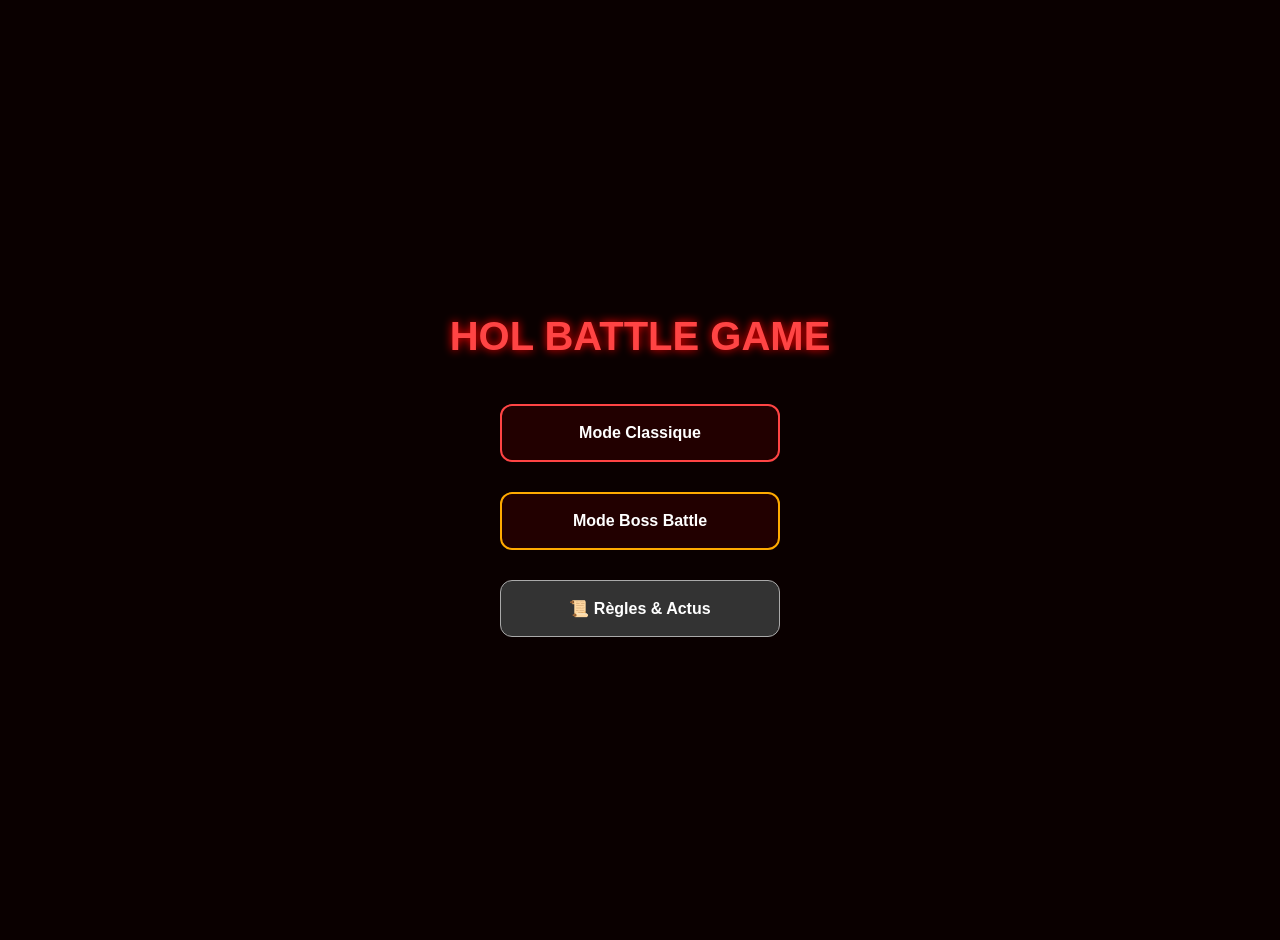
<file: index.html>
<!DOCTYPE html>
<html lang="fr">
<head>
    <meta charset="UTF-8">
    <meta name="viewport" content="width=device-width, initial-scale=1.0, maximum-scale=1.0, user-scalable=no">
    <title>HOL Battle Game</title>
    <style>
        body { font-family: sans-serif; background: #0a0000; color: #fff; text-align: center; padding: 20px; display: flex; flex-direction: column; align-items: center; justify-content: center; min-height: 100vh; margin: 0; }
        h1 { margin-bottom: 30px; color: #ff4444; text-shadow: 0 0 10px #ff0000; font-size: 2.5rem; }
        .btn-menu { display: block; width: 280px; margin: 15px auto; padding: 18px; background: #220000; border: 2px solid #ff4444; color: white; cursor: pointer; border-radius: 12px; font-weight: bold; font-size: 1rem; transition: 0.3s; }
        .btn-menu:hover { background: #440000; transform: scale(1.05); }
        
        /* Style de la Pop-up */
        .modal { display:none; position:fixed; top:0; left:0; width:100%; height:100%; background:rgba(0,0,0,0.9); z-index:1000; justify-content:center; align-items:center; }
        .modal-content { background:#1a0505; padding:25px; border-radius:15px; border:2px solid #ffaa00; width:90%; max-width:500px; max-height:80vh; overflow-y:auto; text-align:left; color:white; }
    </style>
</head>
<body>

    <h1>HOL BATTLE GAME</h1>

    <button class="btn-menu" onclick="location.href='personnage.html'">Mode Classique</button>
    <button class="btn-menu" style="border-color: #ffaa00;" onclick="location.href='boss_selection.html'">Mode Boss Battle</button>
    <button class="btn-menu" style="background: #333; border: 1px solid #aaa;" onclick="toggleModal(true)">📜 Règles & Actus</button>

    <!-- Pop-up Règles -->
    <div id="rulesModal" class="modal">
        <div class="modal-content">
            <h2 style="color: #ffaa00;">📜 Règles & Actus</h2>
            
            <h3 style="color: #ffaa00;">🔥 Mode Boss Battle</h3>
            <p>• Franchis les <strong>15 niveaux</strong>. À chaque victoire, ton adversaire devient plus fort.</p>
            <p>• <strong>Montée en puissance :</strong> Tes stats (PV et dégâts) augmentent automatiquement à chaque niveau pour rester compétitif !</p>
            <p>• <strong>Sauvegarde :</strong> Clique sur 💾 dans le jeu pour enregistrer ta progression et revenir plus tard.</p>
            <p>• <em>Attention : une défaite totale te ramènera au niveau 1.</em></p>
            
            <h3 style="color: #9146ff;">🛠️ Améliorations Globales</h3>
            <p>• <strong>Interface :</strong> Temps de recharge (CD) visibles sur les boutons.</p>
            <p>• <strong>Équilibrage :</strong> Soins intégrés à chaque héros pour les longs combats.</p>
            
            <button style="width:100%; padding:12px; margin-top:20px; background:#ff4444; border:none; color:white; font-weight:bold; cursor:pointer; border-radius:5px;" onclick="toggleModal(false)">Fermer</button>
        </div>
    </div>

    <script>
        function toggleModal(open) {
            document.getElementById('rulesModal').style.display = open ? 'flex' : 'none';
        }
    </script>

</body>
</html>
</file>
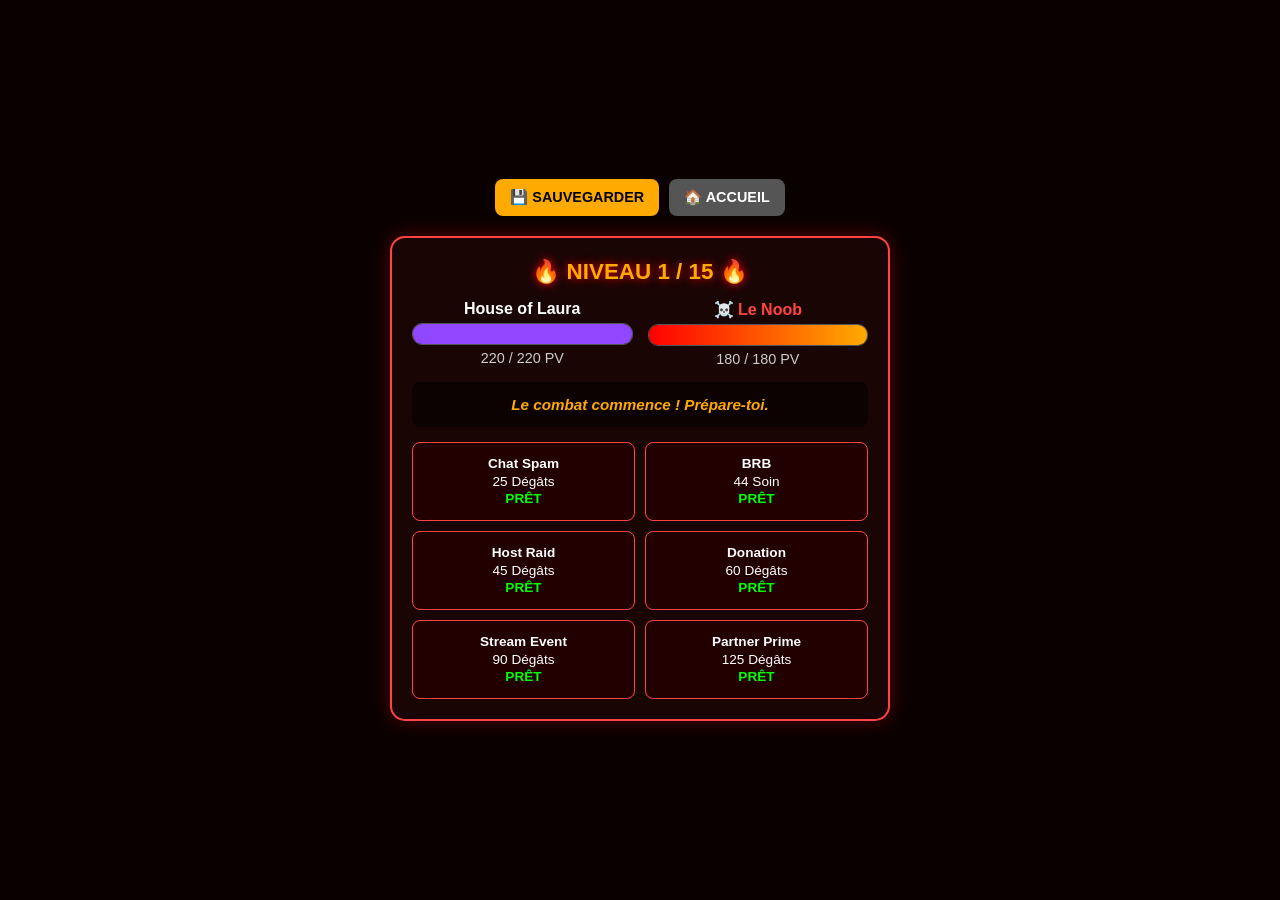
<file: boss_jeu.html>
<!DOCTYPE html>
<html lang="fr">
<head>
    <meta charset="UTF-8">
    <meta name="viewport" content="width=device-width, initial-scale=1.0, maximum-scale=1.0, user-scalable=no">
    <title>Mode Boss Battle</title>
    <style>
        * { box-sizing: border-box; }
        body { font-family: sans-serif; background: #0a0000; color: #fff; margin: 0; padding: 15px; display: flex; flex-direction: column; justify-content: center; align-items: center; min-height: 100vh; }
        
        /* Boutons du haut (Sauvegarde et Accueil) */
        .top-controls { display: flex; gap: 10px; margin-bottom: 20px; width: 100%; max-width: 500px; justify-content: center; }
        .top-btn { padding: 10px 15px; font-weight: bold; border: none; border-radius: 8px; cursor: pointer; color: white; font-size: 0.9rem; }
        .btn-save { background: #ffaa00; color: black; }
        .btn-home { background: #555; }

        /* Conteneur principal du combat */
        .container { width: 100%; max-width: 500px; background: #1a0505; padding: 20px; border-radius: 15px; border: 2px solid #ff4444; box-shadow: 0 0 20px rgba(255, 0, 0, 0.3); }
        .level-title { text-align: center; color: #ffaa00; font-size: 1.4rem; font-weight: bold; margin-top: 0; margin-bottom: 15px; text-transform: uppercase; text-shadow: 0 0 10px #ff0000; }
        
        /* Zone des barres de vie */
        .status-area { display: flex; gap: 15px; margin-bottom: 15px; }
        .fighter { flex: 1; text-align: center; }
        .fighter-name { font-weight: bold; font-size: 1rem; margin-bottom: 5px; }
        .boss-name { color: #ff4444; }
        .bar-bg { height: 22px; background: #333; border-radius: 10px; overflow: hidden; border: 1px solid #555; margin-bottom: 5px; }
        .p-bar { height: 100%; background: #9146ff; width: 100%; transition: width 0.3s; }
        .b-bar { height: 100%; background: linear-gradient(90deg, #ff0000, #ffaa00); width: 100%; transition: width 0.3s; }
        .hp-text { font-size: 0.9rem; color: #ccc; }

        /* Journal de combat */
        #log-text { min-height: 45px; background: rgba(0,0,0,0.5); padding: 10px; border-radius: 8px; color: #ffaa00; font-style: italic; text-align: center; margin-bottom: 15px; font-weight: bold; font-size: 0.95rem; display: flex; align-items: center; justify-content: center; }

        /* Boutons d'action */
        .btn-grid { display: grid; grid-template-columns: repeat(2, 1fr); gap: 10px; }
        .btn { padding: 12px 5px; background: #220000; border: 1px solid #ff4444; color: white; cursor: pointer; border-radius: 8px; font-size: 0.85rem; line-height: 1.3; transition: 0.2s; }
        .btn:disabled { opacity: 0.4; cursor: not-allowed; border-color: #555; }
        .ready { color: #00ff00; font-weight: bold; }
        .cd { color: #ff4444; font-weight: bold; }

        /* Fenêtre Modale (Victoire/Défaite) */
        .modal { display: none; position: fixed; top: 0; left: 0; width: 100%; height: 100%; background: rgba(0,0,0,0.95); z-index: 1000; justify-content: center; align-items: center; padding: 20px; }
        .modal-content { background: #1a0505; padding: 30px; border-radius: 15px; border: 2px solid #ffaa00; text-align: center; width: 100%; max-width: 400px; }
        .modal-btn { padding: 15px; background: #ffaa00; color: black; font-weight: bold; border: none; border-radius: 8px; cursor: pointer; margin: 8px; width: 100%; font-size: 1rem; }
        .modal-btn-home { background: #555; color: white; }
    </style>
</head>
<body>

    <!-- Modale de fin de partie -->
    <div id="endModal" class="modal">
        <div class="modal-content">
            <h1 id="modal-title" style="color: #ffaa00; margin-top: 0;"></h1>
            <p id="modal-desc" style="margin-bottom: 25px;"></p>
            <div id="modal-buttons" style="display: flex; flex-direction: column; align-items: center;"></div>
        </div>
    </div>

    <!-- Boutons du haut -->
    <div class="top-controls">
        <button class="top-btn btn-save" onclick="sauvegarderPartie()">💾 SAUVEGARDER</button>
        <button class="top-btn btn-home" onclick="location.href='index.html'">🏠 ACCUEIL</button>
    </div>

    <!-- Conteneur du jeu -->
    <div class="container">
        <div class="level-title" id="level-display">NIVEAU ? / 15</div>
        
        <div class="status-area">
            <div class="fighter">
                <div id="p-name" class="fighter-name">Joueur</div>
                <div class="bar-bg"><div id="p-bar" class="p-bar"></div></div>
                <div id="p-hp" class="hp-text">? / ?</div>
            </div>
            <div class="fighter">
                <div id="e-name" class="fighter-name boss-name">Boss</div>
                <div class="bar-bg"><div id="e-bar" class="b-bar"></div></div>
                <div id="e-hp" class="hp-text">? / ?</div>
            </div>
        </div>

        <div id="log-text">Le combat commence ! Prépare-toi.</div>
        
        <div id="btn-grid" class="btn-grid"></div>
    </div>

    <script>
        // --- 1. DONNÉES COMPLÈTES DES PERSONNAGES ET BOSS ---
        const playerChars = {
            "House of Laura": {hp: 220, skills: [{n:'Chat Spam',v:25,t:'dmg',cd:0}, {n:'BRB',v:40,t:'heal',cd:2}, {n:'Host Raid',v:45,t:'dmg',cd:1}, {n:'Donation',v:60,t:'dmg',cd:2}, {n:'Stream Event',v:90,t:'dmg',cd:3}, {n:'Partner Prime',v:125,t:'dmg',cd:5}]},
            "HOL Rozuya": {hp: 215, skills: [{n:'Code',v:25,t:'dmg',cd:0}, {n:'Soin',v:45,t:'heal',cd:2}, {n:'Debug',v:40,t:'dmg',cd:1}, {n:'Panic',v:55,t:'dmg',cd:2}, {n:'Backup',v:70,t:'heal',cd:4}, {n:'System',v:115,t:'dmg',cd:5}]},
            "HOL Tony": {hp: 260, skills: [{n:'Bloc',v:22,t:'dmg',cd:0}, {n:'Soin',v:40,t:'heal',cd:2}, {n:'Cri',v:35,t:'dmg',cd:1}, {n:'Rush',v:45,t:'dmg',cd:2}, {n:'Impact',v:75,t:'dmg',cd:4}, {n:'Mur',v:90,t:'dmg',cd:5}]},
            "HOL Omass": {hp: 200, skills: [{n:'Rush',v:30,t:'dmg',cd:0}, {n:'Flex',v:35,t:'heal',cd:2}, {n:'Punch',v:45,t:'dmg',cd:1}, {n:'Slam',v:60,t:'dmg',cd:2}, {n:'Fury',v:130,t:'dmg',cd:5}]},
            "K974YT": {hp: 190, skills: [{n:'Jump',v:35,t:'dmg',cd:0}, {n:'Cut',v:35,t:'heal',cd:2}, {n:'Dash',v:45,t:'dmg',cd:1}, {n:'Slash',v:80,t:'dmg',cd:3}, {n:'Blade',v:100,t:'dmg',cd:4}, {n:'Backstab',v:140,t:'dmg',cd:5}]},
            "Dark MortelCygne": {hp: 210, skills: [{n:'Ombre',v:25,t:'dmg',cd:0}, {n:'Vampire',v:40,t:'heal',cd:2}, {n:'Griffe',v:45,t:'dmg',cd:1}, {n:'Black',v:70,t:'dmg',cd:2}, {n:'Soul',v:115,t:'dmg',cd:5}]}
        };

        const bosses = [
            {n: "Le Noob", hp: 180, s: [{n:'Coup Basique',v:20,t:'dmg',cd:0}, {n:'Potion',v:30,t:'heal',cd:3}]},
            {n: "Troll du Chat", hp: 200, s: [{n:'Spam',v:25,t:'dmg',cd:0}, {n:'Rage',v:40,t:'dmg',cd:2}]},
            {n: "Hater Anonyme", hp: 230, s: [{n:'Insulte',v:30,t:'dmg',cd:0}, {n:'Mauvaise Foi',v:45,t:'heal',cd:3}]},
            {n: "Bot Auto", hp: 260, s: [{n:'Laser',v:35,t:'dmg',cd:0}, {n:'Surcharge',v:55,t:'dmg',cd:2}]},
            {n: "Modérateur", hp: 300, s: [{n:'Avertissement',v:30,t:'dmg',cd:0}, {n:'Ban Tempo',v:70,t:'dmg',cd:3}, {n:'Soin Mute',v:50,t:'heal',cd:4}]},
            {n: "Le Sniper", hp: 320, s: [{n:'Tir Rapide',v:40,t:'dmg',cd:0}, {n:'Headshot',v:90,t:'dmg',cd:4}]},
            {n: "Démon du Lag", hp: 350, s: [{n:'Freeze',v:35,t:'dmg',cd:0}, {n:'Rollback',v:80,t:'heal',cd:4}, {n:'Déconnexion',v:100,t:'dmg',cd:5}]},
            {n: "Faux Viewer", hp: 380, s: [{n:'Frappe',v:45,t:'dmg',cd:0}, {n:'Absorption',v:60,t:'heal',cd:3}]},
            {n: "Strike Copie", hp: 420, s: [{n:'Censure',v:50,t:'dmg',cd:0}, {n:'Plainte',v:75,t:'dmg',cd:2}, {n:'Suppression',v:110,t:'dmg',cd:4}]},
            {n: "Hacker", hp: 460, s: [{n:'Virus',v:45,t:'dmg',cd:0}, {n:'Vol Données',v:60,t:'heal',cd:2}, {n:'DDoS',v:120,t:'dmg',cd:5}]},
            {n: "Anti-Héros", hp: 500, s: [{n:'Coup Vicieux',v:55,t:'dmg',cd:0}, {n:'Trahison',v:85,t:'dmg',cd:2}, {n:'Régén',v:100,t:'heal',cd:5}]},
            {n: "Ombre Laura", hp: 550, s: [{n:'Frappe Sombre',v:60,t:'dmg',cd:0}, {n:'Raid Noir',v:90,t:'dmg',cd:2}, {n:'Drain',v:120,t:'heal',cd:4}]},
            {n: "Boss Faux", hp: 600, s: [{n:'Coup Fatal',v:65,t:'dmg',cd:0}, {n:'Illusion',v:110,t:'dmg',cd:3}, {n:'Soin Absolu',v:150,t:'heal',cd:5}]},
            {n: "Cauchemar", hp: 680, s: [{n:'Terreur',v:70,t:'dmg',cd:0}, {n:'Glitch Fatal',v:130,t:'dmg',cd:3}]},
            {n: "L'ALGORITHME", hp: 800, s: [{n:'Code Mortel',v:80,t:'dmg',cd:0}, {n:'Ombre Bannie',v:150,t:'dmg',cd:3}, {n:'Resto',v:200,t:'heal',cd:5}, {n:'OBLI',v:250,t:'dmg',cd:7}]}
        ];

        // --- 2. INITIALISATION ET SCALING ---
        let currentLevel = parseInt(localStorage.getItem('bossLevel')) || 1;
        let pName = localStorage.getItem('bossChar') || "House of Laura";
        
        let multiplier = 1 + ((currentLevel - 1) * 0.15); // Augmente les dégâts du joueur
        
        // Prépare les stats du joueur
        let pS = playerChars[pName].skills.map(s => ({...s, v: Math.round(s.v * (s.t === 'dmg' ? multiplier : 1.1)), cdActuel: 0}));
        let pMaxHP = Math.round(playerChars[pName].hp * (1 + (currentLevel - 1) * 0.2)); 
        let pHP = pMaxHP;
        
        // Prépare les stats du Boss
        let bossData = bosses[currentLevel - 1];
        let eName = bossData.n;
        let eMaxHP = bossData.hp;
        let eHP = eMaxHP;
        let eS = bossData.s.map(s => ({...s, cdActuel: 0}));
        
        let isPlayerTurn = true, actionEnCours = false;

        // Fonction Sauvegarde manuelle
        function sauvegarderPartie() {
            localStorage.setItem('bossLevel', currentLevel);
            alert("✅ Progression sauvegardée au niveau " + currentLevel);
        }

        // --- 3. GESTION DE L'INTERFACE ---
        function updateUI() {
            // Textes
            document.getElementById('level-display').innerText = `🔥 NIVEAU ${currentLevel} / 15 🔥`;
            document.getElementById('p-name').innerText = pName;
            document.getElementById('e-name').innerText = `☠️ ${eName}`;
            
            // PV et Barres
            document.getElementById('p-hp').innerText = `${Math.max(0, pHP)} / ${pMaxHP} PV`;
            document.getElementById('e-hp').innerText = `${Math.max(0, eHP)} / ${eMaxHP} PV`;
            document.getElementById('p-bar').style.width = (Math.max(0, pHP)/pMaxHP*100) + "%";
            document.getElementById('e-bar').style.width = (Math.max(0, eHP)/eMaxHP*100) + "%";
            
            // Boutons d'attaque
            const grid = document.getElementById('btn-grid');
            grid.innerHTML = '';
            
            pS.forEach((s) => {
                let b = document.createElement('button');
                b.className = 'btn';
                let estPret = (s.cdActuel === 0);
                b.disabled = !isPlayerTurn || actionEnCours || !estPret;
                
                let typeTexte = s.t === 'dmg' ? 'Dégâts' : 'Soin';
                let statutCD = estPret ? `<span class="ready">PRÊT</span>` : `<span class="cd">CD: ${s.cdActuel}</span>`;
                
                b.innerHTML = `<strong>${s.n}</strong><br>${s.v} ${typeTexte}<br>${statutCD}`;
                
                b.onclick = () => {
                    actionEnCours = true;
                    if(s.t === 'dmg') {
                        eHP -= s.v;
                        document.getElementById('log-text').innerText = `${pName} utilise ${s.n} ! Inflige ${s.v} dégâts.`;
                    } else {
                        pHP = Math.min(pMaxHP, pHP + s.v);
                        document.getElementById('log-text').innerText = `${pName} se soigne de ${s.v} PV avec ${s.n}.`;
                    }
                    s.cdActuel = s.cd + 1;
                    isPlayerTurn = false;
                    setTimeout(() => { updateUI(); if(eHP <= 0) endGame(true); else aiTurn(); }, 1500);
                };
                grid.appendChild(b);
            });
        }

        // --- 4. INTELLIGENCE DU BOSS ---
        function aiTurn() {
            let moves = eS.filter(s => s.cdActuel === 0);
            let move;
            
            // IA Intelligente selon le niveau
            if (currentLevel >= 11 && eHP < (eMaxHP * 0.4) && moves.find(s => s.t === 'heal')) {
                // Les boss HL se soignent s'ils ont moins de 40% de PV
                move = moves.find(s => s.t === 'heal');
            } else {
                // Sinon ils font l'attaque qui fait le plus de dégâts disponible
                move = moves.sort((a,b) => b.v - a.v)[0];
            }
            
            if(move.t === 'dmg') {
                pHP -= move.v;
                document.getElementById('log-text').innerText = `Le Boss ${eName} réplique avec ${move.n} et inflige ${move.v} dégâts !`;
            } else {
                eHP = Math.min(eMaxHP, eHP + move.v);
                document.getElementById('log-text').innerText = `Le Boss ${eName} utilise ${move.n} et récupère ${move.v} PV.`;
            }
            
            move.cdActuel = move.cd + 1;
            
            // Réduction des Cooldowns
            pS.forEach(s => { if(s.cdActuel > 0) s.cdActuel--; });
            eS.forEach(s => { if(s.cdActuel > 0) s.cdActuel--; });
            
            isPlayerTurn = true;
            actionEnCours = false;
            
            if(pHP <= 0) { endGame(false); } else { updateUI(); }
        }

        // --- 5. FIN DE COMBAT ---
        function endGame(win) {
            document.getElementById('endModal').style.display = 'flex';
            document.getElementById('modal-title').innerText = win ? "VICTOIRE !" : "DÉFAITE...";
            let btnContainer = document.getElementById('modal-buttons');
            btnContainer.innerHTML = '';
            
            if (win) {
                if (currentLevel < 15) {
                    document.getElementById('modal-desc').innerText = `Bravo, tu as détruit ${eName} ! Prêt pour le prochain ?`;
                    let next = document.createElement('button');
                    next.className = 'modal-btn';
                    next.innerText = "Niveau Suivant";
                    next.onclick = () => { localStorage.setItem('bossLevel', currentLevel + 1); location.reload(); };
                    btnContainer.appendChild(next);
                } else {
                    document.getElementById('modal-title').innerText = "LÉGENDE VIVANTE !";
                    document.getElementById('modal-desc').innerText = "Tu as terrassé l'Algorithme. Le jeu est terminé !";
                    localStorage.setItem('bossLevel', 1); // Reset pour la prochaine fois
                }
            } else {
                document.getElementById('modal-desc').innerText = `Tu as été écrasé par ${eName}... Retour au niveau 1.`;
                localStorage.setItem('bossLevel', 1);
                let retry = document.createElement('button');
                retry.className = 'modal-btn';
                retry.innerText = "Recommencer Niveau 1";
                retry.onclick = () => location.reload();
                btnContainer.appendChild(retry);
            }
            
            // Bouton Accueil toujours présent
            let homeBtn = document.createElement('button');
            homeBtn.className = 'modal-btn modal-btn-home';
            homeBtn.innerText = "Retour à l'Accueil";
            homeBtn.onclick = () => { location.href = 'index.html'; };
            btnContainer.appendChild(homeBtn);
        }

        // Démarrage initial
        updateUI();
    </script>
</body>
</html>
</file>
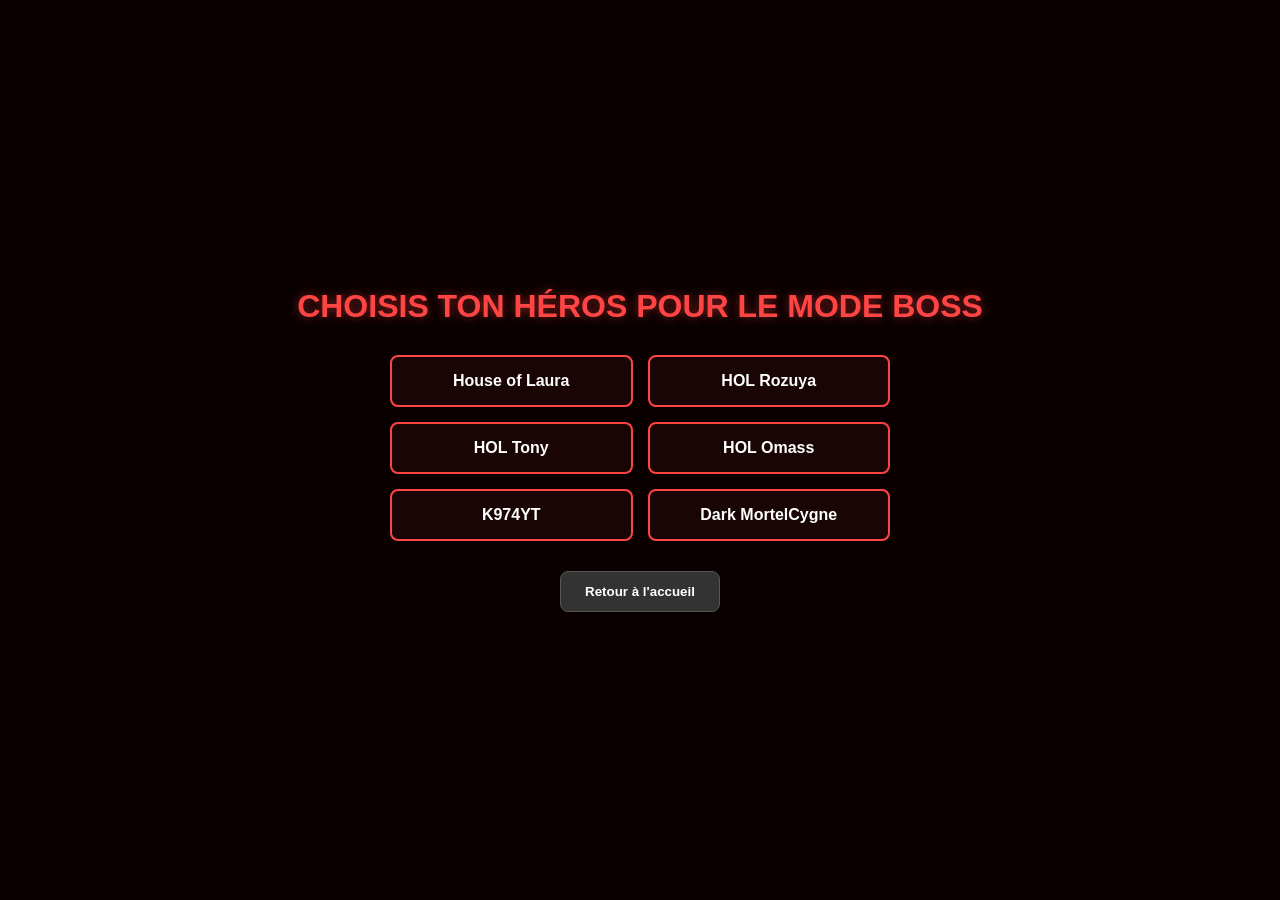
<file: boss_selection.html>
<!DOCTYPE html>
<html lang="fr">
<head>
    <meta charset="UTF-8">
    <meta name="viewport" content="width=device-width, initial-scale=1.0, maximum-scale=1.0, user-scalable=no">
    <title>Sélection Boss Battle</title>
    <style>
        * {
            box-sizing: border-box;
        }
        
        body {
            font-family: sans-serif;
            background-color: #0a0000;
            color: #fff;
            margin: 0;
            padding: 20px;
            /* C'est ce bloc qui centre tout au milieu de l'écran */
            display: flex;
            flex-direction: column;
            justify-content: center;
            align-items: center;
            min-height: 100vh; 
        }

        h1 {
            color: #ff4444;
            text-align: center;
            margin-top: 0;
            margin-bottom: 30px;
            text-transform: uppercase;
            text-shadow: 0 0 10px rgba(255, 68, 68, 0.5);
        }

        .grid {
            display: grid;
            grid-template-columns: repeat(2, 1fr);
            gap: 15px;
            width: 100%;
            max-width: 500px;
            margin-bottom: 30px;
        }

        .btn-hero {
            background: #1a0505;
            border: 2px solid #ff4444;
            color: white;
            padding: 15px 10px;
            border-radius: 8px;
            cursor: pointer;
            font-weight: bold;
            font-size: 1rem;
            transition: all 0.2s ease-in-out;
            text-align: center;
        }

        .btn-hero:hover {
            background: #ff4444;
            color: black;
            box-shadow: 0 0 15px #ff4444;
        }

        .btn-home {
            background: #333;
            border: 1px solid #555;
            color: white;
            padding: 12px 24px;
            border-radius: 8px;
            cursor: pointer;
            font-weight: bold;
            transition: 0.2s;
        }

        .btn-home:hover {
            background: #555;
        }
        
        /* Ajustement pour les très petits écrans (mobiles étroits) */
        @media (max-width: 400px) {
            .grid { grid-template-columns: 1fr; }
        }
    </style>
</head>
<body>

    <h1>Choisis ton héros pour le Mode Boss</h1>

    <div class="grid">
        <button class="btn-hero" onclick="selectHero('House of Laura')">House of Laura</button>
        <button class="btn-hero" onclick="selectHero('HOL Rozuya')">HOL Rozuya</button>
        <button class="btn-hero" onclick="selectHero('HOL Tony')">HOL Tony</button>
        <button class="btn-hero" onclick="selectHero('HOL Omass')">HOL Omass</button>
        <button class="btn-hero" onclick="selectHero('K974YT')">K974YT</button>
        <button class="btn-hero" onclick="selectHero('Dark MortelCygne')">Dark MortelCygne</button>
    </div>

    <button class="btn-home" onclick="location.href='index.html'">Retour à l'accueil</button>

    <script>
        function selectHero(heroName) {
            // Sauvegarde le choix du joueur et lance le combat
            localStorage.setItem('bossChar', heroName);
            window.location.href = 'boss_jeu.html';
        }
    </script>
</body>
</html>
</file>
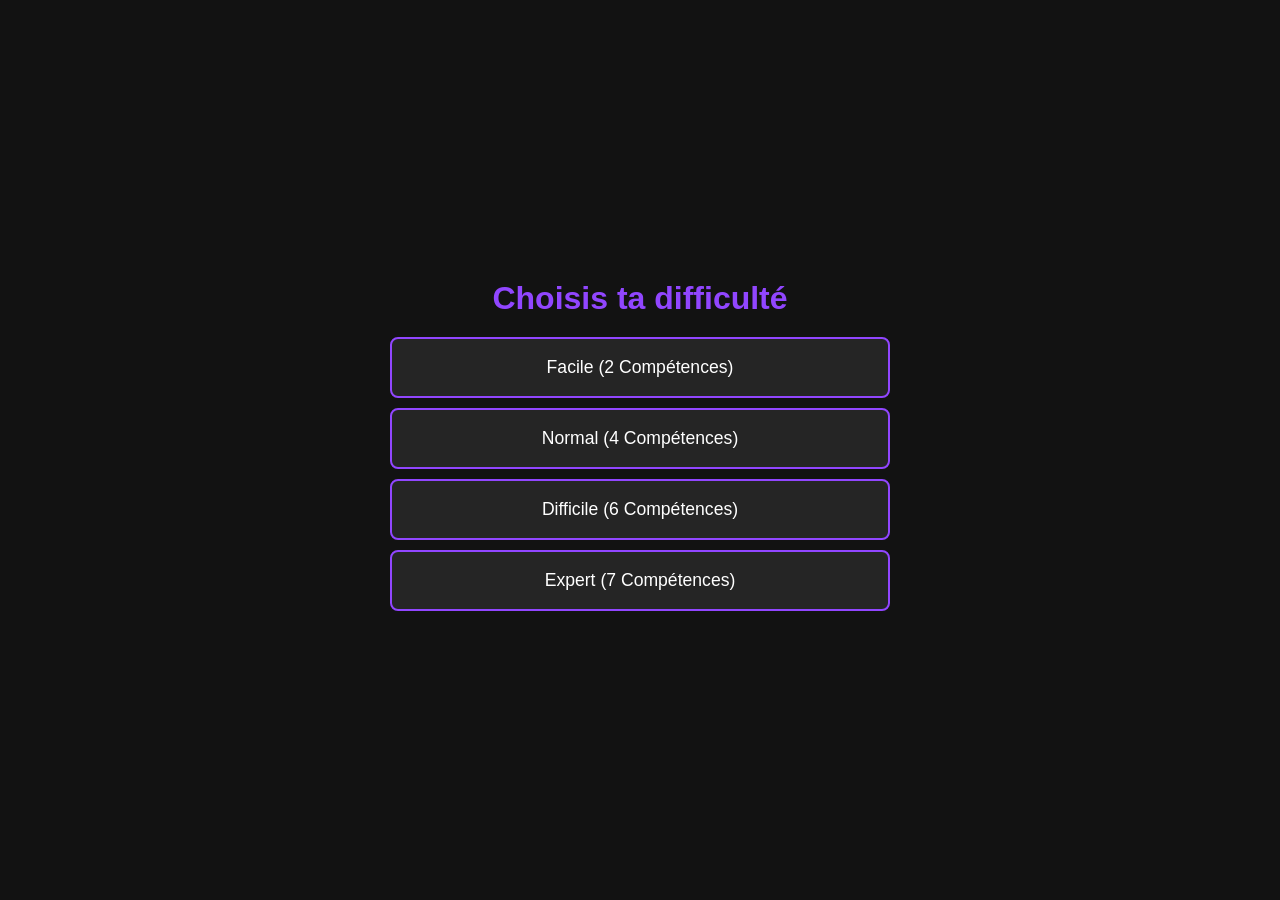
<file: difficulte.html>
<!DOCTYPE html>
<html lang="fr">
<head>
    <meta charset="UTF-8">
    <meta name="viewport" content="width=device-width, initial-scale=1.0">
    <title>Choisis ta difficulté</title>
    <link rel="stylesheet" href="style.css">
</head>
<body>

    <div class="container">
        <h1>Choisis ta difficulté</h1>
        <button class="btn" onclick="setDiff(2)">Facile (2 Compétences)</button>
        <button class="btn" onclick="setDiff(4)">Normal (4 Compétences)</button>
        <button class="btn" onclick="setDiff(6)">Difficile (6 Compétences)</button>
        <button class="btn" onclick="setDiff(7)">Expert (7 Compétences)</button>
    </div>

    <script>
        function setDiff(val) {
            localStorage.setItem('diff', val);
            location.href = 'personnage.html';
        }
    </script>
</body>
</html>
</file>
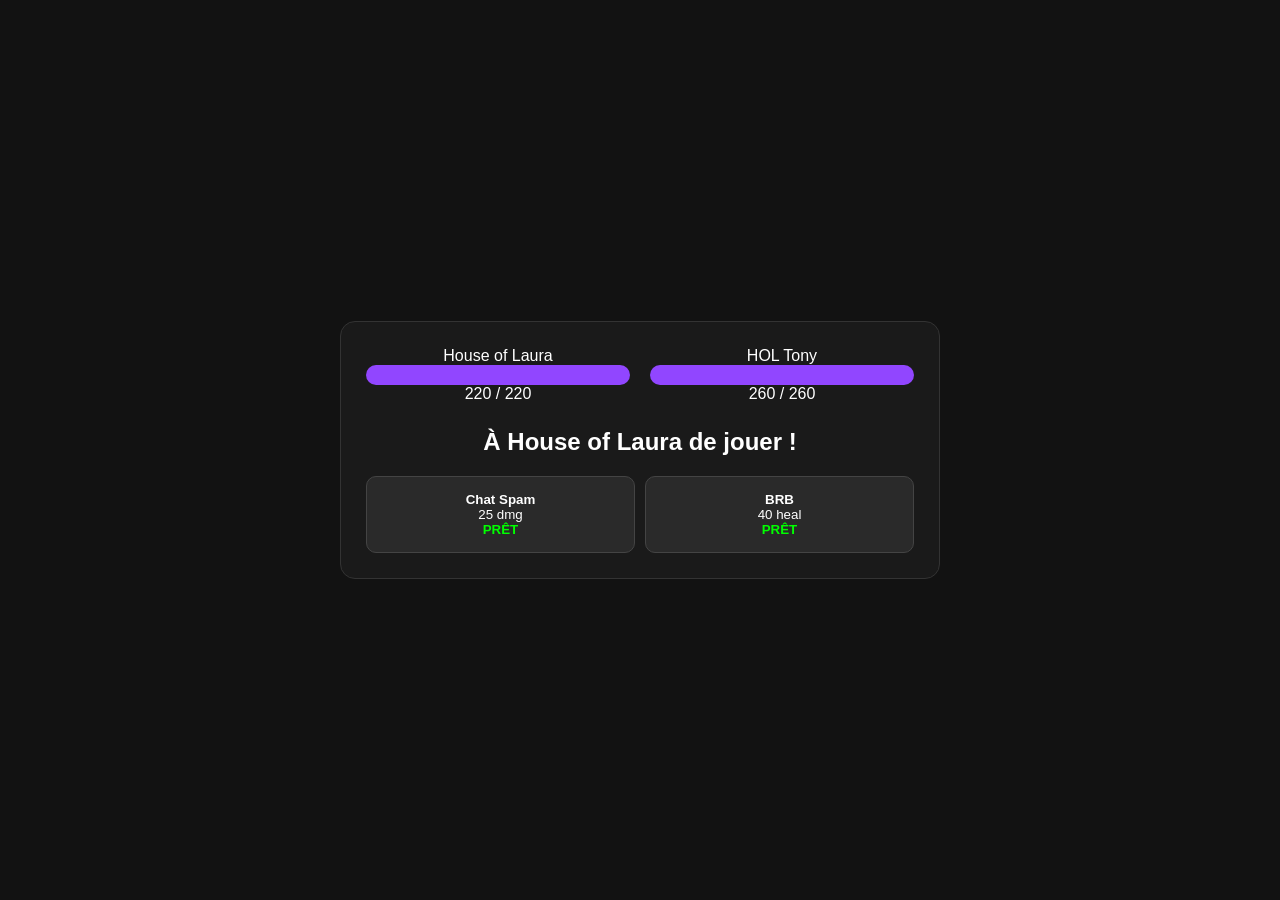
<file: jeu.html>
<!DOCTYPE html>
<html lang="fr">
<head>
    <meta charset="UTF-8">
    <meta name="viewport" content="width=device-width, initial-scale=1.0, maximum-scale=1.0, user-scalable=no">
    <title>Combat HOL</title>
    <style>
        * { box-sizing: border-box; }
        body { font-family: sans-serif; background: #121212; color: #fff; margin: 0; padding: 15px; display: flex; justify-content: center; align-items: center; min-height: 100vh; }
        .container { width: 100%; max-width: 600px; background: #1a1a1a; padding: 25px; border-radius: 15px; border: 1px solid #333; position: relative; }
        .status-area { display: flex; gap: 20px; margin-bottom: 25px; }
        .player-status { flex: 1; text-align: center; }
        .bar-bg { height: 20px; background: #333; border-radius: 10px; overflow: hidden; }
        .bar { height: 100%; background: #9146ff; width: 100%; transition: width 0.3s; }
        #actions { display: grid; grid-template-columns: repeat(2, 1fr); gap: 10px; }
        .btn { padding: 15px; background: #2a2a2a; border: 1px solid #444; color: white; cursor: pointer; border-radius: 10px; }
        .btn:disabled { opacity: 0.5; cursor: not-allowed; }
        .modal { display: none; position: fixed; top: 0; left: 0; width: 100%; height: 100%; background: rgba(0,0,0,0.95); z-index: 1000; justify-content: center; align-items: center; }
    </style>
</head>
<body>
    <div id="endModal" class="modal">
        <div class="container" style="text-align:center">
            <h1 id="modal-title">VICTOIRE</h1>
            <div style="display: flex; gap: 10px; justify-content: center;">
                <button class="btn" onclick="location.reload()">Rejouer</button>
                <button class="btn" onclick="location.href='index.html'">Accueil</button>
            </div>
        </div>
    </div>
    
    <div class="container">
        <div class="status-area">
            <div class="player-status"><div id="p-name"></div><div class="bar-bg"><div id="p-bar" class="bar"></div></div><div id="p-hp"></div></div>
            <div class="player-status"><div id="e-name"></div><div class="bar-bg"><div id="e-bar" class="bar"></div></div><div id="e-hp"></div></div>
        </div>
        <h2 id="turn-text" style="text-align:center">Chargement...</h2>
        <div id="actions"></div>
    </div>

    <script>
        const chars = {
            "House of Laura": {hp: 220, skills: [{n:'Chat Spam',v:25,t:'dmg',cd:0}, {n:'BRB',v:40,t:'heal',cd:2}, {n:'Sub Gift',v:50,t:'heal',cd:3}, {n:'Host Raid',v:45,t:'dmg',cd:1}, {n:'Donation',v:60,t:'dmg',cd:2}, {n:'Stream Event',v:90,t:'dmg',cd:3}, {n:'Partner Prime',v:125,t:'dmg',cd:5}]},
            "HOL Rozuya": {hp: 215, skills: [{n:'Code',v:25,t:'dmg',cd:0}, {n:'Soin',v:45,t:'heal',cd:2}, {n:'Debug',v:40,t:'dmg',cd:1}, {n:'Panic',v:55,t:'dmg',cd:2}, {n:'Backup',v:70,t:'heal',cd:4}, {n:'Flash',v:80,t:'dmg',cd:3}, {n:'System',v:115,t:'dmg',cd:5}]},
            "HOL Tony": {hp: 260, skills: [{n:'Bloc',v:22,t:'dmg',cd:0}, {n:'Soin',v:40,t:'heal',cd:2}, {n:'Cri',v:35,t:'dmg',cd:1}, {n:'Rush',v:45,t:'dmg',cd:2}, {n:'Charge',v:60,t:'dmg',cd:3}, {n:'Impact',v:75,t:'dmg',cd:4}, {n:'Mur',v:90,t:'dmg',cd:5}]},
            "HOL Omass": {hp: 200, skills: [{n:'Rush',v:30,t:'dmg',cd:0}, {n:'Flex',v:35,t:'heal',cd:2}, {n:'Punch',v:45,t:'dmg',cd:1}, {n:'Slam',v:60,t:'dmg',cd:2}, {n:'Combo',v:75,t:'dmg',cd:3}, {n:'Uppercut',v:95,t:'dmg',cd:4}, {n:'Fury',v:130,t:'dmg',cd:5}]},
            "K974YT": {hp: 190, skills: [{n:'Jump',v:35,t:'dmg',cd:0}, {n:'Cut',v:35,t:'heal',cd:2}, {n:'Dash',v:45,t:'dmg',cd:1}, {n:'Silent',v:65,t:'dmg',cd:2}, {n:'Slash',v:80,t:'dmg',cd:3}, {n:'Blade',v:100,t:'dmg',cd:4}, {n:'Backstab',v:140,t:'dmg',cd:5}]},
            "Dark MortelCygne": {hp: 210, skills: [{n:'Ombre',v:25,t:'dmg',cd:0}, {n:'Vampire',v:40,t:'heal',cd:2}, {n:'Griffe',v:45,t:'dmg',cd:1}, {n:'Night',v:55,t:'dmg',cd:2}, {n:'Black',v:70,t:'dmg',cd:2}, {n:'Étreinte',v:85,t:'dmg',cd:3}, {n:'Soul',v:115,t:'dmg',cd:5}]}
        };

        let pName = localStorage.getItem('char') || "House of Laura";
        let diff = parseInt(localStorage.getItem('diff')) || 1; 
        let numSkills = [2, 4, 6, 7][diff - 1] || 2;
        let enemyHpMultiplier = [1.0, 1.10, 1.20, 1.30][diff - 1] || 1.0;
        let enemyAtkMultiplier = [1.0, 1.05, 1.10, 1.20][diff - 1] || 1.0;
        
        const allNames = Object.keys(chars);
        const possibleEnemies = allNames.filter(n => n !== pName);
        let eName = possibleEnemies[Math.floor(Math.random() * possibleEnemies.length)];

        let pS = chars[pName].skills.slice(0, numSkills).map(s => ({...s, cdActuel: 0}));
        let eS = chars[eName].skills.slice(0, numSkills).map(s => ({...s, cdActuel: 0}));
        
        let pHP = chars[pName].hp;
        let eMaxHP = Math.round(chars[eName].hp * enemyHpMultiplier);
        let eHP = eMaxHP;
        
        let isPlayerTurn = true;
        let actionEnCours = false;

        function updateTurnText(text) { document.getElementById('turn-text').innerText = text; }

        function updateUI() {
            document.getElementById('p-name').innerText = pName;
            document.getElementById('e-name').innerText = eName;
            document.getElementById('p-hp').innerText = `${Math.max(0, pHP)} / ${chars[pName].hp}`;
            document.getElementById('e-hp').innerText = `${Math.max(0, eHP)} / ${eMaxHP}`;
            document.getElementById('p-bar').style.width = (Math.max(0, pHP)/chars[pName].hp*100) + "%";
            document.getElementById('e-bar').style.width = (Math.max(0, eHP)/eMaxHP*100) + "%";
            
            if(isPlayerTurn && !actionEnCours) updateTurnText(`À ${pName} de jouer !`);
            
            const container = document.getElementById('actions');
            container.innerHTML = '';
            pS.forEach((s) => {
                let b = document.createElement('button');
                b.className = 'btn';
                let estPret = (s.cdActuel === 0);
                b.disabled = !isPlayerTurn || actionEnCours || !estPret;
                b.innerHTML = `<strong>${s.n}</strong><br>${s.v} ${s.t}<br>
                               <span style="color: ${estPret ? '#00ff00' : '#ff4444'}; font-weight: bold;">
                                   ${estPret ? 'PRÊT' : 'CD : ' + s.cdActuel}</span>`;
                b.onclick = () => {
                    if(!isPlayerTurn || actionEnCours || s.cdActuel > 0) return;
                    actionEnCours = true;
                    updateTurnText(`${pName} utilise ${s.n} !`);
                    if(s.t==='dmg') eHP -= s.v; else pHP = Math.min(chars[pName].hp, pHP + s.v);
                    s.cdActuel = s.cd + 1;
                    isPlayerTurn = false;
                    setTimeout(() => { updateUI(); if(eHP <= 0) endGame(true); else aiTurn(); }, 1200);
                };
                container.appendChild(b);
            });
        }

        function aiTurn() {
            let moves = eS.filter(s => s.cdActuel === 0);
            let move = (diff === 1) ? moves[Math.floor(Math.random() * moves.length)] : 
                       (eHP < (eMaxHP * 0.4) && moves.find(s => s.t === 'heal')) ? moves.find(s => s.t === 'heal') : moves.sort((a,b) => b.v - a.v)[0];
            
            updateTurnText(`${eName} utilise ${move.n} !`);
            setTimeout(() => {
                if(move.t === 'dmg') pHP -= Math.round(move.v * enemyAtkMultiplier); else eHP = Math.min(eMaxHP, eHP + move.v);
                move.cdActuel = move.cd + 1;
                pS.forEach(s => { if(s.cdActuel > 0) s.cdActuel--; });
                eS.forEach(s => { if(s.cdActuel > 0) s.cdActuel--; });
                isPlayerTurn = true; actionEnCours = false; updateUI();
                if(pHP <= 0) endGame(false);
            }, 1200);
        }

        function endGame(win) {
            document.getElementById('endModal').style.display = 'flex';
            document.getElementById('modal-title').innerText = win ? "VICTOIRE !" : "DÉFAITE...";
            document.getElementById('actions').style.display = 'none';
        }
        updateUI();
    </script>
</body>
</html>
</file>
<file: style.css>
/* --- Reset global --- */
* {
    box-sizing: border-box;
    margin: 0;
    padding: 0;
    font-family: 'Segoe UI', Tahoma, Geneva, Verdana, sans-serif;
}

body {
    background-color: #121212 !important;
    color: #ffffff !important;
    display: flex !important;
    justify-content: center !important;
    align-items: center !important;
    min-height: 100vh !important;
    padding: 20px !important;
}

.container {
    width: 100% !important;
    max-width: 500px !important;
    text-align: center !important;
}

h1, h2 {
    color: #9146ff !important;
    margin-bottom: 20px !important;
}

/* --- Boutons --- */
.btn {
    display: block !important;
    width: 100% !important;
    padding: 18px !important;
    margin: 10px 0 !important;
    background: #252525 !important;
    color: white !important;
    border: 2px solid #9146ff !important;
    border-radius: 8px !important;
    font-size: 1.1rem !important;
    cursor: pointer !important;
    transition: 0.3s !important;
}

.btn:hover {
    background: #9146ff !important;
}

/* --- Grille des personnages --- */
.roster {
    display: grid !important;
    grid-template-columns: 1fr 1fr !important;
    gap: 15px !important;
    margin-top: 20px !important;
}

/* --- Barres de vie --- */
.health-bar {
    width: 100% !important;
    height: 25px !important;
    background: #333 !important;
    border-radius: 12px !important;
    overflow: hidden !important;
    margin: 15px 0 !important;
    border: 1px solid #444 !important;
}

.bar {
    height: 100% !important;
    background: #9146ff !important;
    width: 100% !important;
    transition: width 0.5s ease !important;
}

/* --- Pop-up (Modal) --- */
.modal {
    display: none !important;
    position: fixed !important;
    top: 0 !important;
    left: 0 !important;
    width: 100% !important;
    height: 100% !important;
    background: rgba(0,0,0,0.9) !important;
    justify-content: center !important;
    align-items: center !important;
    z-index: 1000 !important;
}

.modal-content {
    background: #1a1a1a !important;
    padding: 30px !important;
    border-radius: 15px !important;
    border: 2px solid #9146ff !important;
    width: 90% !important;
    max-width: 400px !important;
    text-align: center !important;
}
</file>
